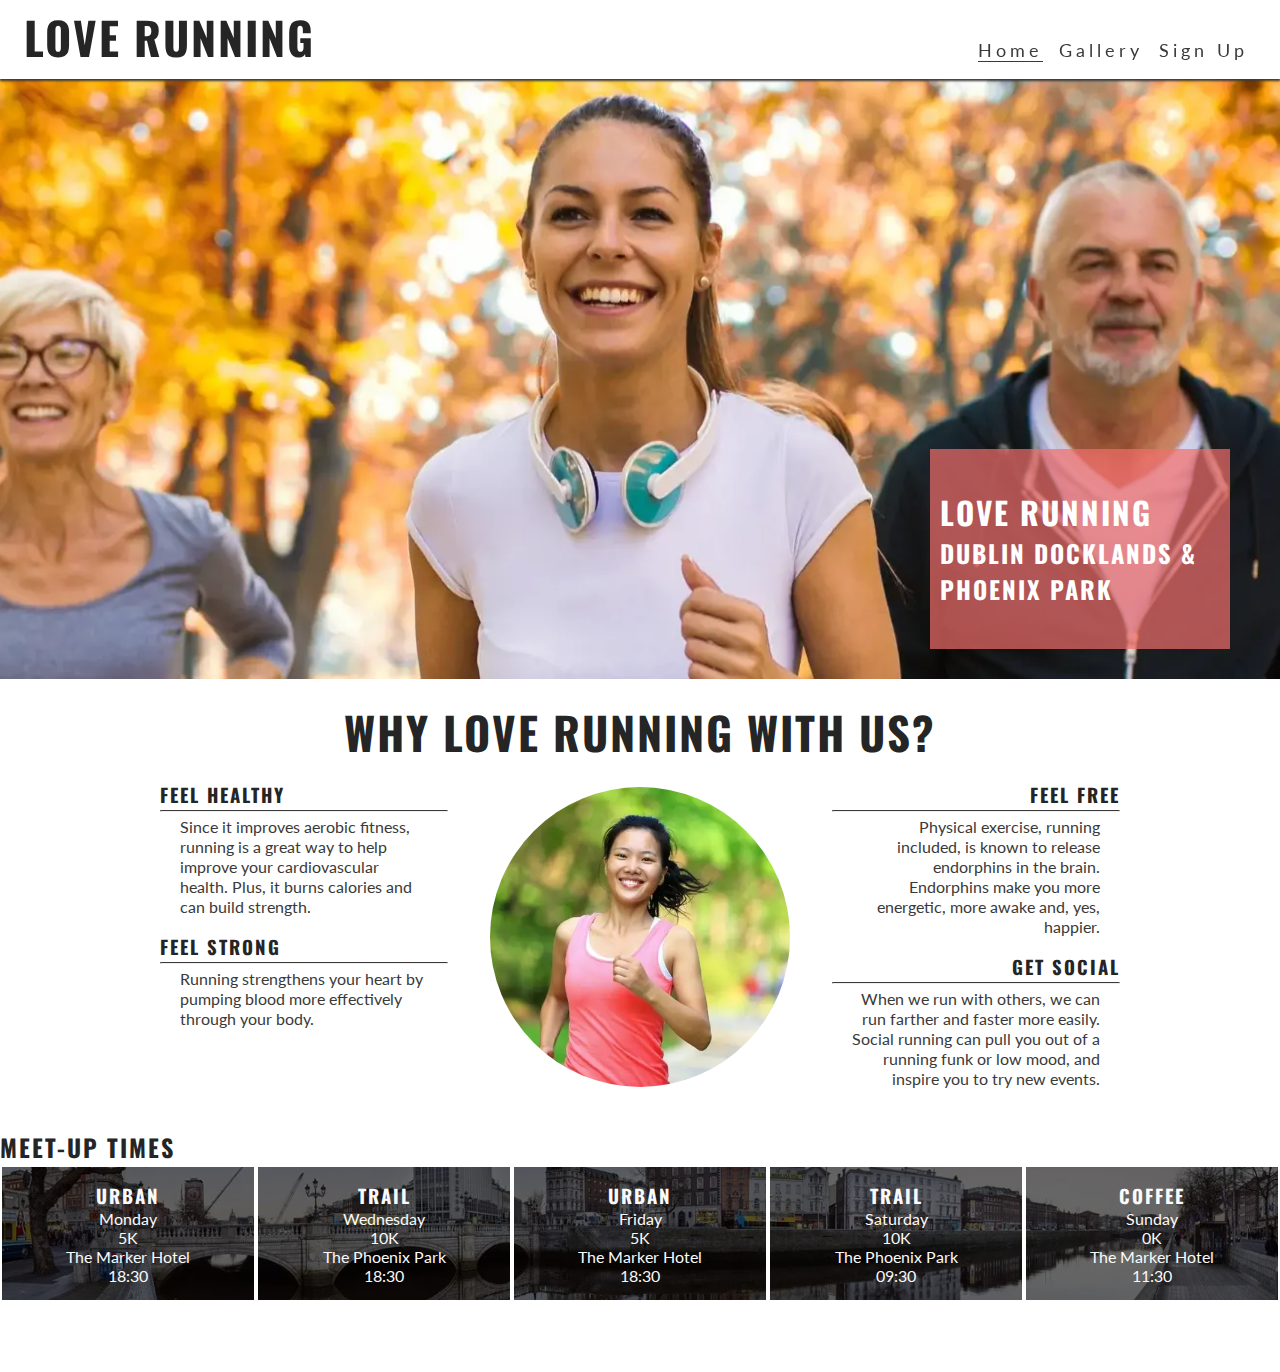
<file: index.html>
<!DOCTYPE html>
<html lang="en">

<head>
    <meta charset="UTF-8">
    <meta http-equiv="X-UA-Compatible" content="IE=edge">
    <meta name="viewport" content="width=device-width, initial-scale=1.0">
    <!-- Meta tags for search engines -->
    <meta name="description"
        content="Love Running. Club for runners in Dublin, Ireland. Urban running, trail running. Dublin docklands and Phoenix Park">
    <meta name="keywords" content="love running, run, running club, runners, Ireland, Dublin, sport, exercise">
    <!-- Title -->
    <title>Love Running</title>
    <!-- Favicon -->
    <link rel="apple-touch-icon" sizes="180x180" href="assets/favicon/apple-touch-icon.png">
    <link rel="icon" type="image/png" sizes="32x32" href="assets/favicon/favicon-32x32.png">
    <link rel="icon" type="image/png" sizes="16x16" href="assets/favicon/favicon-16x16.png">
    <!-- Stylesheet -->
    <link rel="stylesheet" href="assets/css/style.css">
</head>

<body>
    <!-- Header -->
    <header>
        <a href="index.html">
            <h1 id="logo">Love Running</h1>
        </a>
        <input type="checkbox" id="nav-toggle" name="nav-toggle">
        <label for="nav-toggle" class="nav-toggle-label">
            <i class="fa-solid fa-bars"></i>
        </label>
        <nav>
            <ul id="menu">
                <li><a href="index.html" class="active">Home</a></li>
                <li><a href="gallery.html">Gallery</a></li>
                <li><a href="signup.html">Sign Up</a></li>
            </ul>
        </nav>
    </header>

    <!-- Main content -->
    <main>
        <section id="hero">
            <div id="cover-text">
                <h2>Love Running</h2>
                <h3>Dublin Docklands & Phoenix Park</h3>
            </div>
        </section>
        <section id="reasons">
            <h2>Why love running with us?</h2>
            <div id="benefits">
                <div id="benefits-physical">
                    <div>
                        <h3>Feel healthy <i class="fa-solid fa-heart-pulse"></i></h3>
                        <hr>
                        <p>Since it improves aerobic fitness, running is a great way to help improve your cardiovascular
                            health. Plus, it burns calories and can build strength.</p>
                    </div>
                    <div>
                        <h3>Feel strong <i class="fa-solid fa-dumbbell"></i></h3>
                        <hr>
                        <p>Running strengthens your heart by pumping blood more effectively through your body.</p>
                    </div>
                </div>
                <div id="benefits-mental">
                    <div>
                        <h3>Feel free <i class="fa-brands fa-fly"></i></h3>
                        <hr>
                        <p>Physical exercise, running included, is known to release endorphins in the brain. Endorphins
                            make you more energetic, more awake and, yes, happier.</p>
                    </div>
                    <div>
                        <h3>Get social <i class="fa-solid fa-globe"></i></h3>
                        <hr>
                        <p>When we run with others, we can run farther and faster more easily. Social running can pull
                            you out of a running funk or low mood, and inspire you to try new events.</p>
                    </div>
                </div>
                <div id="benefits-image">
                    <div id="circle-cover-bg"></div>
                </div>
            </div>
        </section>

        <!-- Meetup Times section -->
        <section id="meetups">
            <h2>Meet-up Times</h2>
            <div id="times">
                <div>
                    <h3>Urban <i class="fa-solid fa-city"></i></h3>
                    <p>Monday</p>
                    <p>5K</p>
                    <p>The Marker Hotel</p>
                    <p>18:30</p>
                </div>
                <div>
                    <h3>Trail <i class="fa-solid fa-tree"></i></h3>
                    <p>Wednesday</p>
                    <p>10K</p>
                    <p>The Phoenix Park</p>
                    <p>18:30</p>
                </div>
                <div>
                    <h3>Urban <i class="fa-solid fa-city"></i></h3>
                    <p>Friday</p>
                    <p>5K</p>
                    <p>The Marker Hotel</p>
                    <p>18:30</p>
                </div>
                <div>
                    <h3>Trail <i class="fa-solid fa-tree"></i></h3>
                    <p>Saturday</p>
                    <p>10K</p>
                    <p>The Phoenix Park</p>
                    <p>09:30</p>
                </div>
                <div>
                    <h3>Coffee <i class="fa-solid fa-mug-hot"></i></h3>
                    <p>Sunday</p>
                    <p>0K</p>
                    <p>The Marker Hotel</p>
                    <p>11:30</p>
                </div>
            </div>
        </section>
    </main>

    <!-- Footer -->
    <footer>
        <ul id="social-networks">
            <li>
                <a href="https://www.facebook.com/" target="_blank" rel="noopener"
                    aria-label="Visit our Facebook page (opens in a new tab)">
                    <i class="fa-brands fa-facebook"></i></a>
            </li>
            <li>
                <a href="https://www.twitter.com/" target="_blank" rel="noopener"
                    aria-label="Visit our Twitter page (opens in a new tab)">
                    <i class="fa-brands fa-twitter-square"></i></a>
            </li>
            <li>
                <a href="https://www.youtube.com/" target="_blank" rel="noopener"
                    aria-label="Visit our YouTube page (opens in a new tab)">
                    <i class="fa-brands fa-youtube-square"></i></a>
            </li>
            <li>
                <a href="https://www.instagram.com/" target="_blank" rel="noopener"
                    aria-label="Visit our Instagram page (opens in a new tab)">
                    <i class="fa-brands fa-instagram"></i></a>
            </li>
        </ul>
    </footer>

</body>

</html>
</file>
<file: assets/css/style.css>
/* Google fonts import */
@import url('https://fonts.googleapis.com/css2?family=Lato:wght@300&family=Oswald:wght@200;300;400;500;600;700&display=swap');

/* Asterisk wildcard selector to override default styles added by the browser */
* {
    padding: 0;
    margin: 0;
    box-sizing: border-box;
}

/* General styles */
body {
    min-height: 100vh;
    display: flex;
    flex-direction: column;
    /* Generic project styles */
    color: #3a3a3a;
    font-family: 'Lato', sans-serif;
}

h1, h2, h3 {
    font-family: 'Oswald', sans-serif;
    text-transform: uppercase;
    letter-spacing: 2px;
    color: #252525;
}

.hidden-heading {
    display: none;
}

/* Header */
header {
    background-color: #ffffff;
    padding: 0 1rem;
    position: fixed;
    z-index: 99;
    width: 100%;
    box-shadow: 0 2px 2px #3a3a3a;
    display: flex;
    justify-content: space-between;
    align-items: baseline;
}

header a {
    text-decoration: none;
    color: inherit;
}

#menu {
    font-size: 110%;
    letter-spacing: 4px;
    list-style-type: none;
}

#menu > li {
    margin-bottom: 1em;
}

.active {
    border-bottom: 1px solid #3a3a3a;
}

/* Navbar styles with dropdown toggle */
nav {
    position: absolute;
    background-color: #ffffff;
    width: 100%;
    left: 0;
    padding: 0 1rem;
    box-shadow: 0 2px 2px #3a3a3a;
    display: none;
    top: 100%;
}

/* Nav toggle */
#nav-toggle:checked~nav {
    display: block;
}

#nav-toggle {
    display: none;
}

.nav-toggle-label {
    font-size: 2rem;
}

/* Main content */
main {
    /* Enlarge main element to push footer down*/
    flex: 1 0 auto;
    /* Add margin at the top to prevent content from being covered by the header */
    margin-top: 47px;
    /* Enable flex properties for child elements */
    display: flex;
    flex-direction: column;
}

/* Hero section */
#hero {
    height: 600px;
    width: 100%;
    background: url("../images/hero-image.webp") no-repeat center center/cover;
    position: relative;
}

#cover-text {
    /* Final rgba value sets the opacity so it is semi-transparent */
    background-color: rgba(241, 109, 107, .7);
    font-size: 130%;
    position: absolute;
    bottom: 30px;
    width: 80%;
    min-height: 200px;
    padding-top: 40px;
    padding-left: 10px;
}

#cover-text > h2, #cover-text > h3 {
    color: #ffffff;
}

/* Reasons section */
#reasons {
    width: 90%;
    margin: 20px auto;
}

#reasons h2 {
    margin-bottom: 20px;
    text-align: center;
    font-size: 280%;
}

#benefits-physical > div,
#benefits-mental > div {
    line-height: 20px;
    margin-bottom: 20px;
}

#benefits p {
    padding: 0 20px;
}

#benefits hr {
    border-top: 1px solid #3a3a3a;
    margin: 5px 0;
}

#circle-cover-bg {
    background: url('../images/reasons-image.webp') no-repeat top center / cover;
    height: 90vw;
    width: 90vw;
    margin-bottom: 20px;
    /* Makes the square image into a circle */
    border-radius: 50%;
    max-width: 300px;
    max-height: 300px;
}

#benefits-image {
    display: flex;
    align-items: center;
    justify-content: center;
}

/* Meetup Times section */
#times {
    background: url('../images/dublin-city.webp') no-repeat center/cover;
    /* Handles responsivity without the need for a media query */
    display: flex;
    flex-wrap: wrap;
}

#times div {
    color: #fafafa;
    background-color: rgba(0, 0, 0, .6);
    padding: 15px;
    text-align: center;
    /* This will not wrap on screens of less than 400px wide.
    Each div will expand to fill the available space on its row */
    flex-basis: 200px;
    flex-grow: 1;
    /* Creates a grid of meetup time dives over the background image */
    border: 2px solid white;
}

#times h3 {
    /* Override the heading colour set in general styles */
    color: #fafafa;
}

/* Gallery page */
#photos img {
    width: 100%;
    line-height: 1em;
}

#photos {
    line-height: 0;
}

/* Form */
#signup {
    background-image: url("../images/signup-image.webp");
    background-size: cover;
    background-position: 75%;
    padding: 20px 10% 0 10%;
    flex-grow: 1;
}


#signup-form {
    color: #ffffff;
    background-color: rgba(60, 60, 60, 0.6);
    padding: 30px;
}


#signup-form>h2 {
    color: #fafafa;
    margin-bottom: 20px;
}


.text-input {
    background: transparent;
    color: #fafafa;
    width: 100%;
    height: 25px;
    margin: 5px 0 20px 0;
    border: 1px solid #fafafa;
    border-radius: 2px;
    padding: 0 5px;
}


.radio-buttons {
    width: 100%;
    display: flex;
    justify-content: space-between;
}


.join-button {
    margin-top: 20px;
    border-radius: 2px;
    padding: 15px 32px;
    font-size: 100%;
    background-color: #454b1b;
    color: #fafafa;
}

/* Footer */
#social-networks {
    text-align: center;
    padding: 20px 0;
    display: flex;
    justify-content: space-evenly;
    list-style-type: none;
}

#social-networks i {
    font-size: 160%;
    padding: 5%;
    color: #3a3a3a;
}

/* Media query: large or landscape phones (576px and up) */
@media screen and (min-width: 576px) {
    #photos {
        column-count: 2;
        column-gap: 0;
    }
}

/* Media query: tablets and larger (768px and up) */
@media screen and (min-width: 768px) {
    /* Header */
    nav {
        display: block;
        position: relative;
        box-shadow: none;
        width: fit-content;
        padding-right: 1rem;
    }

    #menu {
        display: flex;
    }

    #menu > li {
        padding-left: 1rem;
    }

    .nav-toggle-label {
        display: none;
    }

    #logo {
        font-size: 280%;
        line-height: 75px;
        margin: 0 0.5rem;
    }

    /* Main content */
    main {
        /* Push main content down to accommodate larger header */
        margin-top: 79px;
    }

    /* Hero */
    #cover-text {
        width: 300px;
        right: 50px;
    }

    /* Reasons section */
    #benefits-physical,
    #benefits-mental {
        display: flex;
        flex-direction: column;
        width: 100%;
    }

    #benefits-physical > div,
    #benefits-mental > div {
        width: 75%;
    }

    #benefits-mental > div {
        text-align: end;
        align-self: flex-end;
    }

    /* Gallery */
    #photos {
        column-count: 3;
    }

    /* Form */
    #signup {
        background-position: center;
        position: relative;
    }

    #signup-form {
        max-width: 400px;
        position: absolute;
        left: 10%;
        top: 150px;
    }

    .text-input:hover {
        border-color: #f16c6b;
    }

    .join-button:hover {
        background-color: #fafafa;
        color: #454b1b;
    }
}

/* Large devices (laptops and desktops, 992px and up) */
@media screen and (min-width: 992px) {
    #menu a:hover{
        border-bottom: 1px solid #3a3a3a;
    }

    /* Gallery */
    #photos {
        column-count: 4;
    }
}

@media screen and (min-width: 1200px) {    
    /* Reasons section */
    #benefits {
        display: flex;
        flex-direction: row;
    }

    #benefits > div {
        flex: 1;
    }

    #benefits-image {
        order: 0
    }

    #benefits-mental {
        order: 1;
    }

    #benefits-mental > div {
        align-self: flex-start;
    }

    #benefits-physical > div {
        align-self: flex-end;
    }
}
</file>
